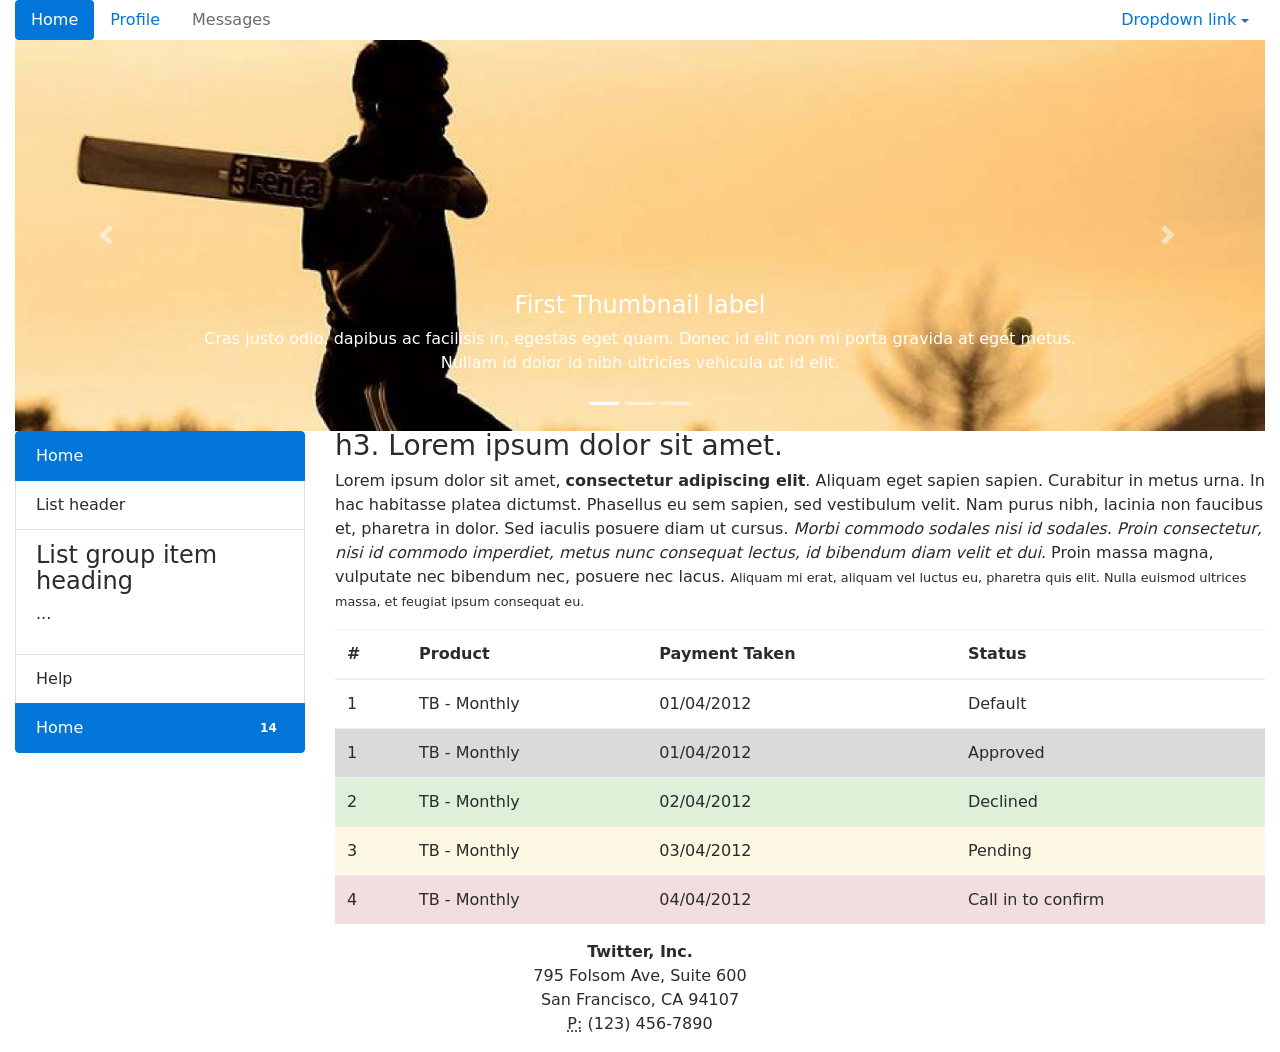
<file: Pertemuan 13/1734661949.layoutit/layoutit/src/index.html>
<!DOCTYPE html>
<html lang="en">
  <head>
    <meta charset="utf-8">
    <meta http-equiv="X-UA-Compatible" content="IE=edge">
    <meta name="viewport" content="width=device-width, initial-scale=1">

    <title>Bootstrap 4, from LayoutIt!</title>

    <meta name="description" content="Source code generated using layoutit.com">
    <meta name="author" content="LayoutIt!">

    <link href="css/bootstrap.min.css" rel="stylesheet">
    <link href="css/style.css" rel="stylesheet">

  </head>
  <body>
    <div class="container-fluid">
      <div class="row">
        <div class="col-md-12">
          <ul class="nav nav-pills">
            <li class="nav-item">
              <a class="nav-link active" href="#">Home</a>
            </li>
            <li class="nav-item">
              <a class="nav-link" href="#">Profile</a>
            </li>
            <li class="nav-item">
              <a class="nav-link disabled" href="#">Messages</a>
            </li>
            <li class="nav-item dropdown ml-md-auto">
              <a class="nav-link dropdown-toggle" href="http://example.com" id="navbarDropdownMenuLink" data-toggle="dropdown">Dropdown link</a>
              <div class="dropdown-menu dropdown-menu-right" aria-labelledby="navbarDropdownMenuLink">
                <a class="dropdown-item" href="#">Action</a> <a class="dropdown-item" href="#">Another action</a> <a class="dropdown-item" href="#">Something else here</a>
                <div class="dropdown-divider">
                </div> <a class="dropdown-item" href="#">Separated link</a>
              </div>
            </li>
          </ul>
        </div>
      </div>
      <div class="row">
        <div class="col-md-12">
          <div class="carousel slide" id="carousel-499405">
            <ol class="carousel-indicators">
              <li data-slide-to="0" data-target="#carousel-499405" class="active">
              </li>
              <li data-slide-to="1" data-target="#carousel-499405">
              </li>
              <li data-slide-to="2" data-target="#carousel-499405">
              </li>
            </ol>
            <div class="carousel-inner">
              <div class="carousel-item active">
                <img class="d-block w-100" alt="Carousel Bootstrap First" src="1.jpg" />
                <div class="carousel-caption">
                  <h4>
                    First Thumbnail label
                  </h4>
                  <p>
                    Cras justo odio, dapibus ac facilisis in, egestas eget quam. Donec id elit non mi porta gravida at eget metus. Nullam id dolor id nibh ultricies vehicula ut id elit.
                  </p>
                </div>
              </div>
              <div class="carousel-item">
                <img class="d-block w-100" alt="Carousel Bootstrap Second" src="2.jpg" />
                <div class="carousel-caption">
                  <h4>
                    Second Thumbnail label
                  </h4>
                  <p>
                    Cras justo odio, dapibus ac facilisis in, egestas eget quam. Donec id elit non mi porta gravida at eget metus. Nullam id dolor id nibh ultricies vehicula ut id elit.
                  </p>
                </div>
              </div>
              <div class="carousel-item">
                <img class="d-block w-100" alt="Carousel Bootstrap Third" src="3.jpg" />
                <div class="carousel-caption">
                  <h4>
                    Third Thumbnail label
                  </h4>
                  <p>
                    Cras justo odio, dapibus ac facilisis in, egestas eget quam. Donec id elit non mi porta gravida at eget metus. Nullam id dolor id nibh ultricies vehicula ut id elit.
                  </p>
                </div>
              </div>
            </div> <a class="carousel-control-prev" href="#carousel-499405" data-slide="prev"><span class="carousel-control-prev-icon"></span> <span class="sr-only">Previous</span></a> <a class="carousel-control-next" href="#carousel-499405" data-slide="next"><span class="carousel-control-next-icon"></span> <span class="sr-only">Next</span></a>
          </div>
        </div>
      </div>
      <div class="row">
        <div class="col-md-3">
          <div class="list-group">
            <a href="#" class="list-group-item list-group-item-action active">Home</a>
            <div class="list-group-item">
              List header
            </div>
            <div class="list-group-item">
              <h4 class="list-group-item-heading">
                List group item heading
              </h4>
              <p class="list-group-item-text">
                ...
              </p>
            </div>
            <div class="list-group-item justify-content-between">
              Help <span class="badge badge-secondary badge-pill">14</span>
            </div> <a href="#" class="list-group-item list-group-item-action active justify-content-between">Home <span class="badge badge-light badge-pill">14</span></a>
          </div>
        </div>
        <div class="col-md-9">
          <h3>
            h3. Lorem ipsum dolor sit amet.
          </h3>
          <p>
            Lorem ipsum dolor sit amet, <strong>consectetur adipiscing elit</strong>. Aliquam eget sapien sapien. Curabitur in metus urna. In hac habitasse platea dictumst. Phasellus eu sem sapien, sed vestibulum velit. Nam purus nibh, lacinia non faucibus et, pharetra in dolor. Sed iaculis posuere diam ut cursus. <em>Morbi commodo sodales nisi id sodales. Proin consectetur, nisi id commodo imperdiet, metus nunc consequat lectus, id bibendum diam velit et dui.</em> Proin massa magna, vulputate nec bibendum nec, posuere nec lacus. <small>Aliquam mi erat, aliquam vel luctus eu, pharetra quis elit. Nulla euismod ultrices massa, et feugiat ipsum consequat eu.</small>
          </p>
          <table class="table">
            <thead>
              <tr>
                <th>
                  #
                </th>
                <th>
                  Product
                </th>
                <th>
                  Payment Taken
                </th>
                <th>
                  Status
                </th>
              </tr>
            </thead>
            <tbody>
              <tr>
                <td>
                  1
                </td>
                <td>
                  TB - Monthly
                </td>
                <td>
                  01/04/2012
                </td>
                <td>
                  Default
                </td>
              </tr>
              <tr class="table-active">
                <td>
                  1
                </td>
                <td>
                  TB - Monthly
                </td>
                <td>
                  01/04/2012
                </td>
                <td>
                  Approved
                </td>
              </tr>
              <tr class="table-success">
                <td>
                  2
                </td>
                <td>
                  TB - Monthly
                </td>
                <td>
                  02/04/2012
                </td>
                <td>
                  Declined
                </td>
              </tr>
              <tr class="table-warning">
                <td>
                  3
                </td>
                <td>
                  TB - Monthly
                </td>
                <td>
                  03/04/2012
                </td>
                <td>
                  Pending
                </td>
              </tr>
              <tr class="table-danger">
                <td>
                  4
                </td>
                <td>
                  TB - Monthly
                </td>
                <td>
                  04/04/2012
                </td>
                <td>
                  Call in to confirm
                </td>
              </tr>
            </tbody>
          </table>
        </div>
      </div>
      <div class="row">
        <div class="col-md-12">
          
          <address class="add">
            <strong>Twitter, Inc.</strong><br /> 795 Folsom Ave, Suite 600<br /> San Francisco, CA 94107<br /> <abbr title="Phone">P:</abbr> (123) 456-7890
          </address>
        </div>
      </div>
    </div>
    

    <script src="js/jquery.min.js"></script>
    <script src="js/bootstrap.min.js"></script>
    <script src="js/scripts.js"></script>
  </body>
</html>
</file>
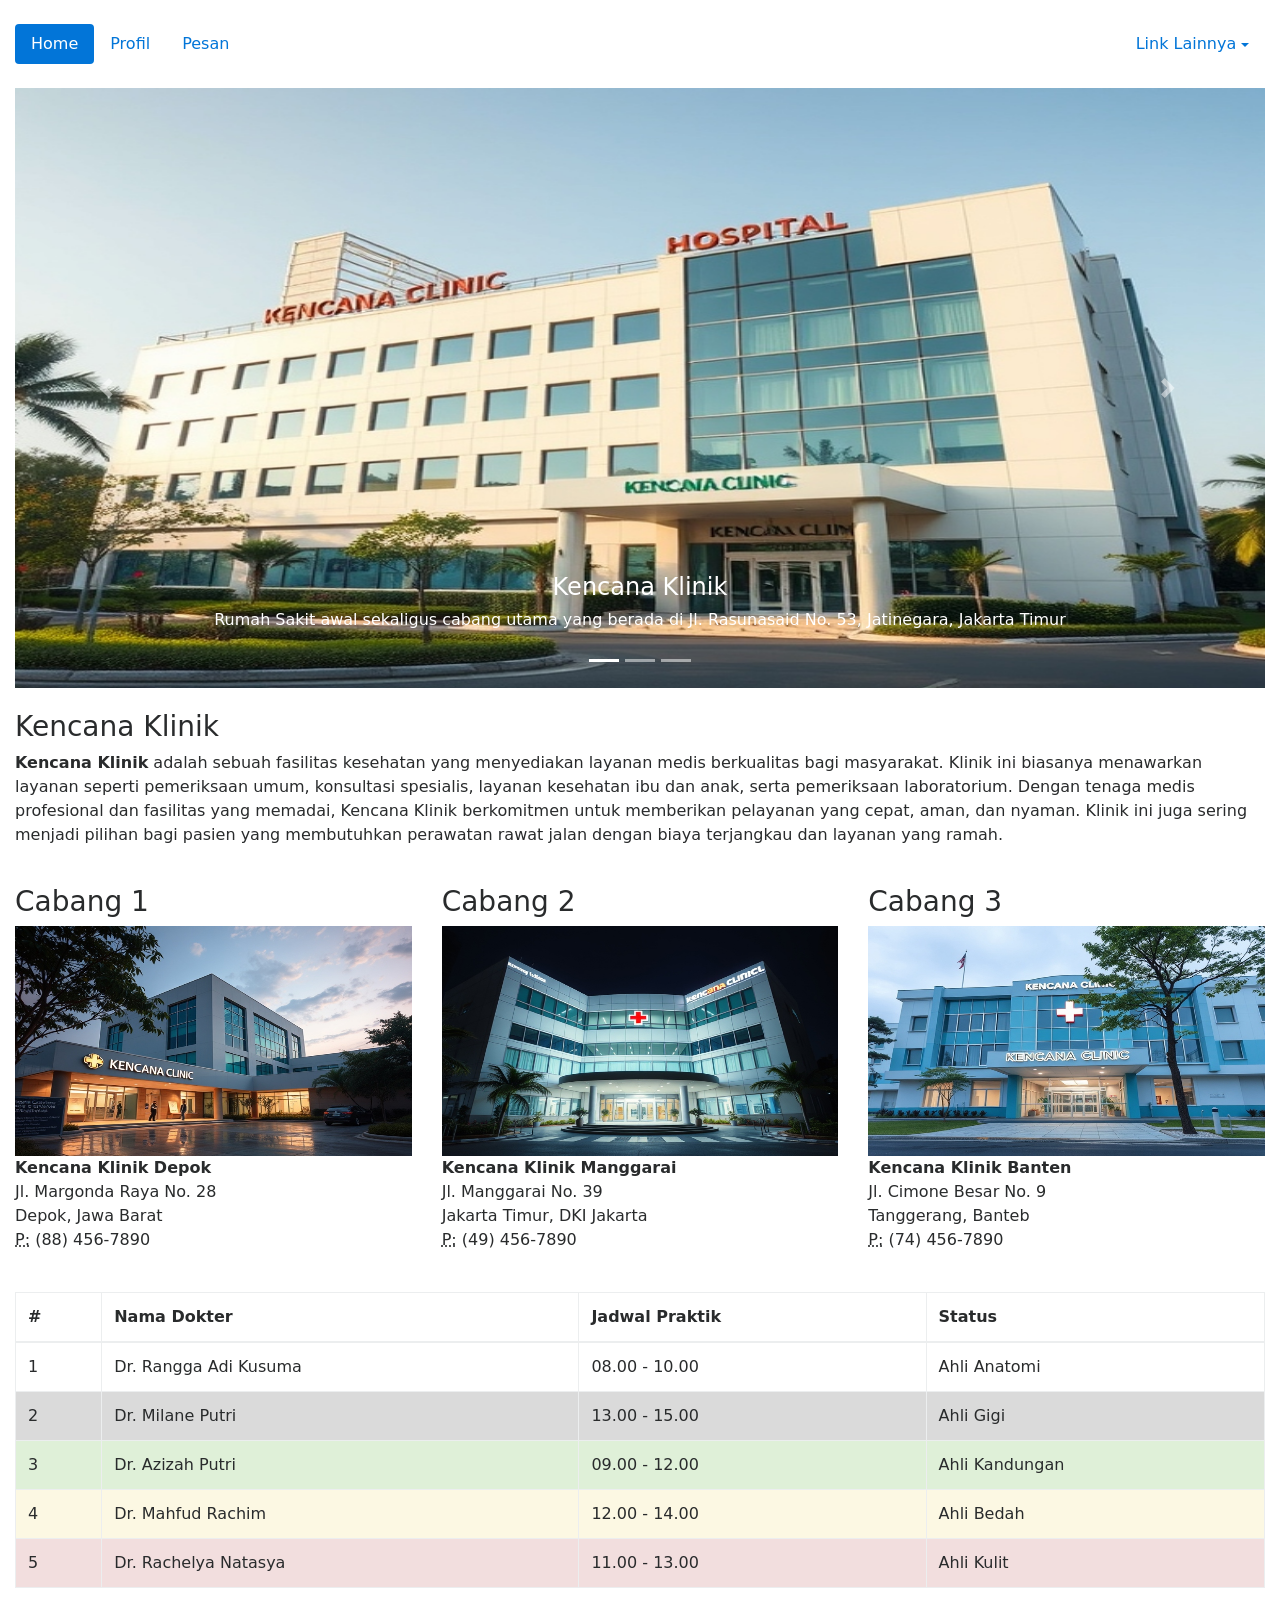
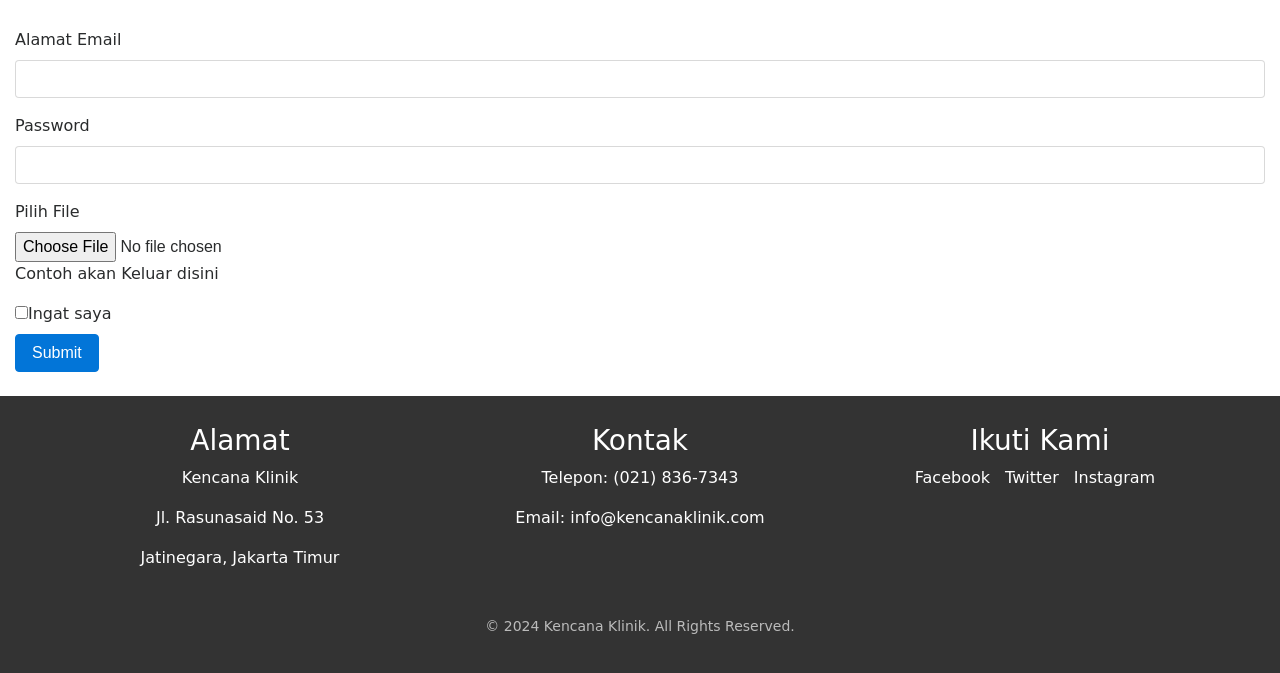
<file: Tugas Pertemuan 12/landing page/1/layoutit/src/index.html>
<!DOCTYPE html>
<html lang="en">
  <head>
    <meta charset="utf-8">
    <meta http-equiv="X-UA-Compatible" content="IE=edge">
    <meta name="viewport" content="width=device-width, initial-scale=1">

    <title>Kencana Klinik</title>

    <meta name="description" content="Source code generated using layoutit.com">
    <meta name="author" content="LayoutIt!">

    <link href="css/bootstrap.min.css" rel="stylesheet">
    <link href="css/style.css" rel="stylesheet">

  </head>
  <body>
    <br>
    <div class="container-fluid">
      <div class="row">
        <div class="col-md-12">
          <ul class="nav nav-pills">
            <li class="nav-item">
              <a class="nav-link active" href="#">Home</a>
            </li>
            <li class="nav-item">
              <a class="nav-link" href="#">Profil</a>
            </li>
            <li class="nav-item">
              <a class="nav-link" href="#">Pesan</a>
            </li>
            <li class="nav-item dropdown ml-md-auto">
              <a class="nav-link dropdown-toggle" href="http://example.com" id="navbarDropdownMenuLink" data-toggle="dropdown">Link Lainnya</a>
              <div class="dropdown-menu dropdown-menu-right" aria-labelledby="navbarDropdownMenuLink">
                <a class="dropdown-item" href="#">Action</a> <a class="dropdown-item" href="#">Another action</a> <a class="dropdown-item" href="#">Something else here</a>
                <div class="dropdown-divider">
                </div> <a class="dropdown-item" href="#">Separated link</a>
              </div>
            </li>
          </ul>
        </div>
      </div>
      <br>
      <div class="row">
        <div class="col-md-12">
          <div class="carousel slide" id="carousel-757498">
            <ol class="carousel-indicators">
              <li data-slide-to="0" data-target="#carousel-757498" class="active">
              </li>
              <li data-slide-to="1" data-target="#carousel-757498">
              </li>
              <li data-slide-to="2" data-target="#carousel-757498">
              </li>
            </ol>
            <div class="carousel-inner">
              <div class="carousel-item active">
                <img class="d-block w-100" alt="Carousel Bootstrap First" src="./img/1.jpeg" />
                <div class="carousel-caption">
                  <h4>
                    Kencana Klinik
                  </h4>
                  <p>
                    Rumah Sakit awal sekaligus cabang utama yang berada di Jl. Rasunasaid No. 53, Jatinegara, Jakarta Timur 
                  </p>
                </div>
              </div>
              <div class="carousel-item">
                <img class="d-block w-100" alt="Carousel Bootstrap Second" src="./img/1,1.jpeg" />
                <div class="carousel-caption">
                  <h4>
                    Ruang Operasi
                  </h4>
                  <p>
                    
                  </p>
                </div>
              </div>
              <div class="carousel-item">
                <img class="d-block w-100" alt="Carousel Bootstrap Third" src="./img/1,3.jpeg" />
                <div class="carousel-caption">
                  <h4>
                    Ruang Operasi Khusus IGD
                  </h4>
                  <p>
                    
                  </p>
                </div>
              </div>
            </div> <a class="carousel-control-prev" href="#carousel-757498" data-slide="prev"><span class="carousel-control-prev-icon"></span> <span class="sr-only">Previous</span></a> <a class="carousel-control-next" href="#carousel-757498" data-slide="next"><span class="carousel-control-next-icon"></span> <span class="sr-only">Next</span></a>
          </div>
        </div>
      </div>
      <br>
      <div class="row">
        <div class="col-md-12">
          <h3>
            Kencana Klinik
          </h3>
          <p>
            <strong>Kencana Klinik</strong> adalah sebuah fasilitas kesehatan yang menyediakan layanan medis berkualitas bagi masyarakat. Klinik ini biasanya menawarkan layanan seperti pemeriksaan umum, konsultasi spesialis, layanan kesehatan ibu dan anak, serta pemeriksaan laboratorium. Dengan tenaga medis profesional dan fasilitas yang memadai, Kencana Klinik berkomitmen untuk memberikan pelayanan yang cepat, aman, dan nyaman. Klinik ini juga sering menjadi pilihan bagi pasien yang membutuhkan perawatan rawat jalan dengan biaya terjangkau dan layanan yang ramah.
          </p>
          <br>
          <div class="row">
            <div class="col-md-4">
              <h3>
                Cabang 1
              </h3><img class="v2" alt="Bootstrap Image Preview" src="./img/2.jpeg" /> 
              <address>
                <strong>Kencana Klinik Depok</strong><br />Jl. Margonda Raya No. 28<br /> Depok, Jawa Barat<br /> <abbr title="Phone">P:</abbr> (88) 456-7890
              </address>
            </div>
            <div class="col-md-4">
              <h3>
                Cabang 2
              </h3><img class="v2" alt="Bootstrap Image Preview" src="./img/3.jpeg" /> 
              <address>
                <strong>Kencana Klinik Manggarai</strong><br />Jl. Manggarai No. 39<br /> Jakarta Timur, DKI Jakarta<br /> <abbr title="Phone">P:</abbr> (49) 456-7890
              </address>
            </div>
            <div class="col-md-4">
              <h3>
                Cabang 3
              </h3><img class="v2" alt="Bootstrap Image Preview" src="./img/4.jpeg" /> 
              <address>
                <strong>Kencana Klinik Banten</strong><br />Jl. Cimone Besar No. 9<br /> Tanggerang, Banteb<br /> <abbr title="Phone">P:</abbr> (74) 456-7890
              </address>
            </div>
          </div>
        </div>
      </div>
      <br>
      <div class="row">
        <div class="col-md-12">
          <table class="table table-bordered">
            <thead>
              <tr>
                <th>
                  #
                </th>
                <th>
                  Nama Dokter
                </th>
                <th>
                  Jadwal Praktik
                </th>
                <th>
                  Status
                </th>
              </tr>
            </thead>
            <tbody>
              <tr>
                <td>
                  1
                </td>
                <td>
                  Dr. Rangga Adi Kusuma
                </td>
                <td>
                  08.00 - 10.00
                </td>
                <td>
                  Ahli Anatomi
                </td>
              </tr>
              <tr class="table-active">
                <td>
                  2
                </td>
                <td>
                  Dr. Milane Putri
                </td>
                <td>
                  13.00 - 15.00
                </td>
                <td>
                  Ahli Gigi
                </td>
              </tr>
              <tr class="table-success">
                <td>
                  3
                </td>
                <td>
                  Dr. Azizah Putri 
                </td>
                <td>
                  09.00 - 12.00
                </td>
                <td>
                  Ahli Kandungan
                </td>
              </tr>
              <tr class="table-warning">
                <td>
                  4
                </td>
                <td>
                  Dr. Mahfud Rachim
                </td>
                <td>
                  12.00 - 14.00
                </td>
                <td>
                  Ahli Bedah
                </td>
              </tr>
              <tr class="table-danger">
                <td>
                  5
                </td>
                <td>
                  Dr. Rachelya Natasya
                </td>
                <td>
                  11.00 - 13.00
                </td>
                <td>
                  Ahli Kulit
                </td>
              </tr>
            </tbody>
          </table>
        </div>
      </div>
      <br>
      <div class="row">
        <div class="col-md-12">
          <form role="form">
            <div class="form-group">
              
              <label for="exampleInputEmail1">
                Alamat Email
              </label>
              <input type="email" class="form-control" id="exampleInputEmail1" />
            </div>
            <div class="form-group">
              
              <label for="exampleInputPassword1">
                Password
              </label>
              <input type="password" class="form-control" id="exampleInputPassword1" />
            </div>
            <div class="form-group">
              
              <label for="exampleInputFile">
                Pilih File
              </label>
              <input type="file" class="form-control-file" id="exampleInputFile" />
              <p class="help-block">
                Contoh akan Keluar disini 
              </p>
            </div>
            <div class="checkbox">
              
              <label>
                <input type="checkbox" />Ingat saya
              </label>
            </div> 
            <button type="submit" class="btn btn-primary">
              Submit
            </button>
          </form>
        </div>
      </div>
    </div>
    <br>
    <!--Footer-->
    <footer class="footer">
      <div class="footer-container">
          <!-- Alamat -->
          <div class="footer-section">
              <h3>Alamat</h3>
              <p>Kencana Klinik</p>
              <p>Jl. Rasunasaid No. 53</p>
              <p>Jatinegara, Jakarta Timur</p>
          </div>
          
          <!-- Kontak -->
          <div class="footer-section">
              <h3>Kontak</h3>
              <p>Telepon: (021) 836-7343</p>
              <p>Email: info@kencanaklinik.com</p>
          </div>
          
          <!-- Media Sosial -->
          <div class="footer-section">
              <h3>Ikuti Kami</h3>
              <a href="#" class="footer-link">Facebook</a>
              <a href="#" class="footer-link">Twitter</a>
              <a href="#" class="footer-link">Instagram</a>
          </div>
      </div>
      <p class="footer-copy">&copy; 2024 Kencana Klinik. All Rights Reserved.</p>
  </footer>

    <script src="js/jquery.min.js"></script>
    <script src="js/bootstrap.min.js"></script>
    <script src="js/scripts.js"></script>
  </body>
</html>
</file>
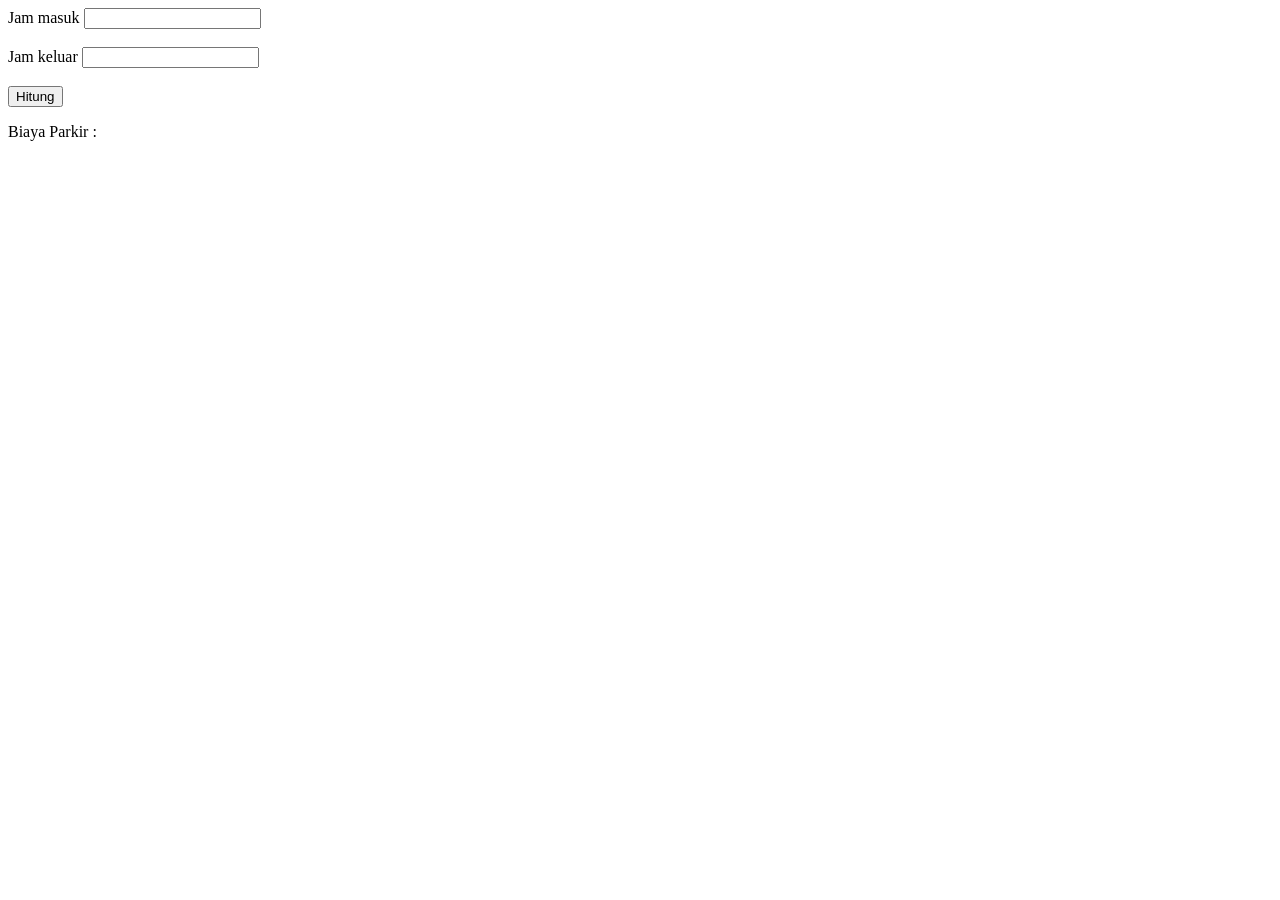
<file: Pertemuan 10/soal3.html>
<!DOCTYPE html>
<html lang="en">
    <head>
        <meta charset="UTF-8">
        <meta name="viewport" content="width=device-width, initial-scale=1.0">
        <title>Parkir</title>
    </head>
    <body>
        <!-- Jam masuk-->
        <label for="jam_masuk">Jam masuk</label>
        <input type="number" name="jam_masuk" id="jam_masuk">
        <br /><br />

        <!-- Jam keluar-->
        <label for="jam_keluar">Jam keluar</label>
        <input type="number" name="jam_keluar" id="jam_keluar">
        <br /><br />
        
        <!-- Button -->
        <button onclick="hitungBiayaParkir()">Hitung</button>

        <!-- Hasil -->
        <p>Biaya Parkir : <span id="biaya_parkir"></span></p>

        <script src="./parkir.js"></script>
    </body>
</html>
</file>
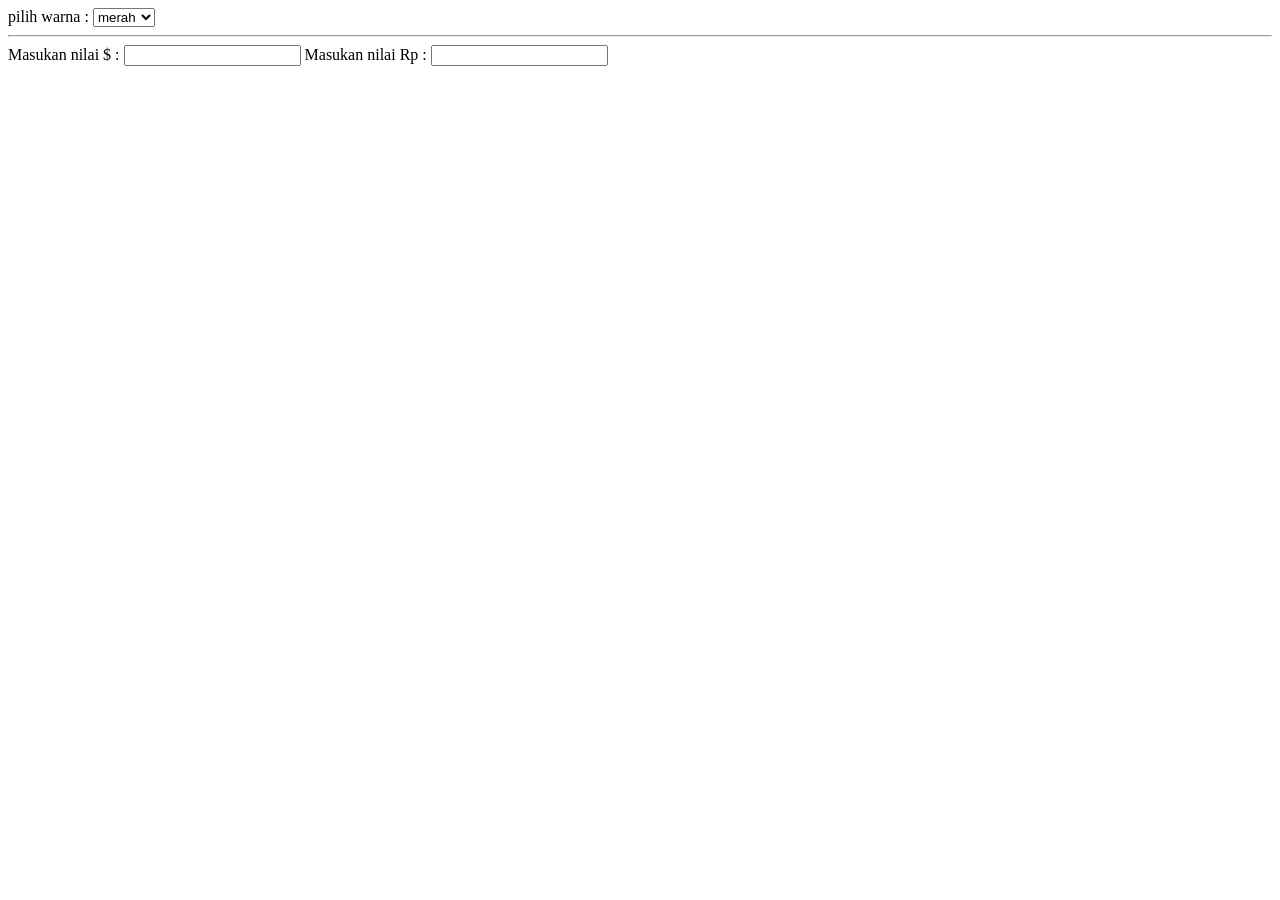
<file: Pertemuan 10/webjs01.html>
<!DOCTYPE html>
<html lang="id">
    <head>
        <meta charset="UTF-8">
        <meta name="viewport" content="width=device-width, initial-scale=1.0">
        <title>Document</title>
        <script>
            function fungsiku(){
                let warna = document.getElementById("nf1").value; console.log("anda pilih warna : ")
                
            }
        </script>
    </head>
    <body>
        <form>
            pilih warna :
            <select name="warna" onchange="fungsiku()" id="nf1">
                <option value="red">merah</option>
                <option value="blue">biru</option>
                <option value="green">hijau</option>
                <option value="yellow">kuning</option>
            </select>
            <hr>
            Masukan nilai $ :
                <input type="text" id="dollar" onekeyup="kursrupiah()">
            Masukan nilai Rp :
                <input type="text">
        </form>
    </body>
</html>
</file>
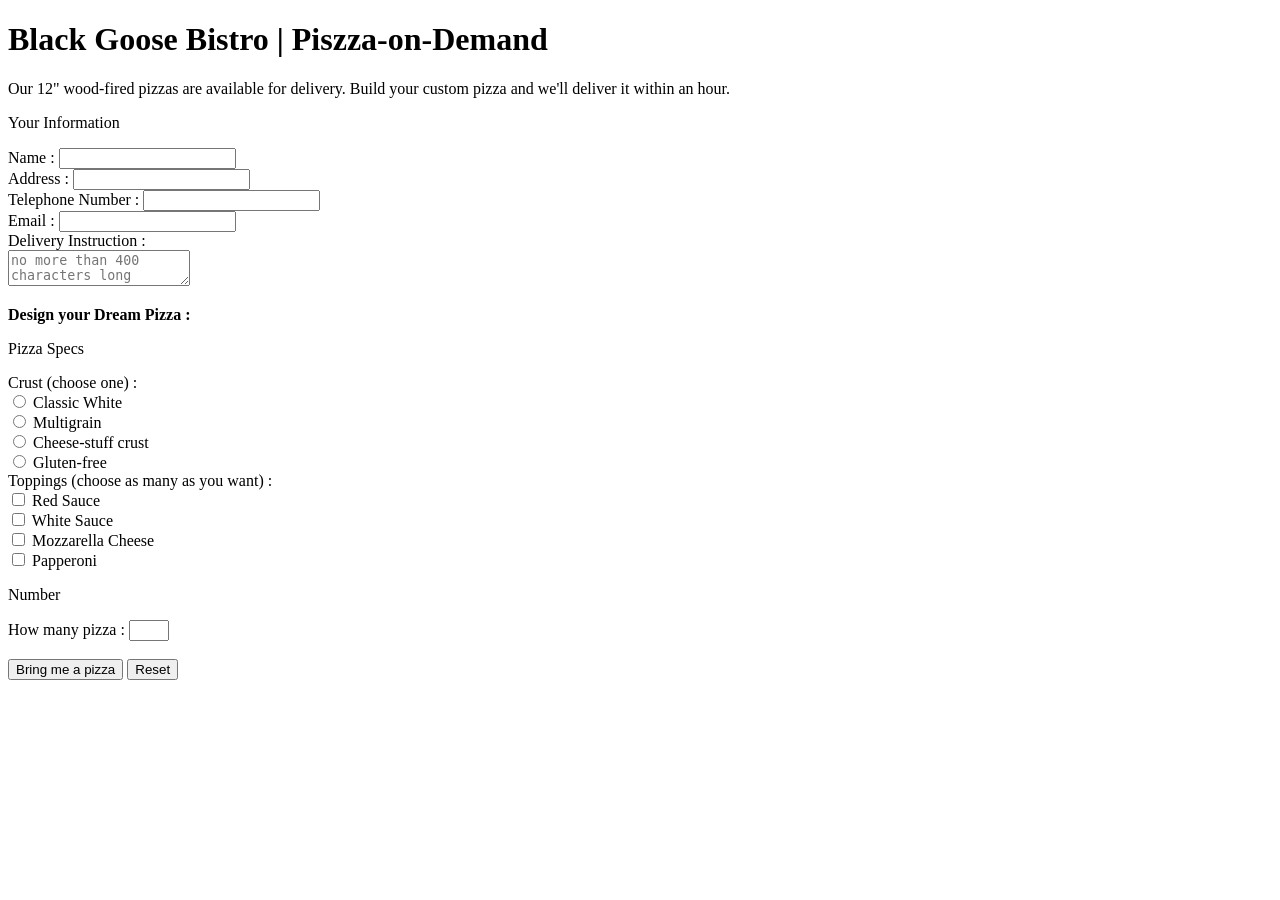
<file: Pertemuan 3/latihan1.html>
<!DOCTYPE html>
<html lang="en">
  <head>
      <meta charset="UTF-8" />
      <meta name="viewport" content="width=device-width,initial-scale=1.0" />
      <title>Latihan 1</title>
  </head>
  <body>
    <h1>Black Goose Bistro | Piszza-on-Demand</h1>
    <p>
      Our 12" wood-fired pizzas are available for delivery.
      Build your custom pizza and we'll deliver it within an hour.
    </p>
    <form action="http://blackgoosebistro.com/pizza.php" method="get">
    <p>Your Information</p>
    <label for="name">Name :</label>
    <input type="text" name="name" id="nama" />
    <br>
    <label for="alamat">Address :</label>
    <input type="text" addres="alamat" id="alamat" />
    <br>
    <label for="phone">Telephone Number :</label>
    <input type="text" name="phone" id="phone" minlength="11" maxlength="15" />
    <br>
    <label for="email">Email :</label>
    <input type="text" name="email" id="email" />
    <br>
    <label for="dins">Delivery Instruction :</label>
    <br>
    <textarea nama="dins" id="dins" maxlength="400" placeholder="no more than 400 characters long"></textarea>
    <p><strong>Design your Dream Pizza :</strong></p>
    <p>Pizza Specs</p>
    <label for="">Crust (choose one) :</label>
    <br>
    <input type="radio" name="crust" id="crust1"/>
    <label for="crust1">Classic White</label>
    <br>
    <input type="radio" name="crust" id="crust2"/>
    <label for="crust2">Multigrain</label>
    <br>
    <input type="radio" name="crust" id="crust3"/>
    <label for="crust3">Cheese-stuff crust</label>
    <br>
    <input type="radio" name="crust" id="crust4"/>
    <label for="crust4">Gluten-free</label>
    <br>
    <label for="">Toppings (choose as many as you want) :</label>
    <br>
    <input type="checkbox" name="toppings" id="toppings1"/>
    <label for="toppings1">Red Sauce</label>
    <br>
    <input type="checkbox" name="toppings" id="toppings2"/>
    <label for="toppings2">White Sauce</label>
    <br>
    <input type="checkbox" name="toppings" id="toppings3"/>
    <label for="toppings3">Mozzarella Cheese</label>
    <br>
    <input type="checkbox" name="toppings" id="toppings4"/>
    <label for="toppings4">Papperoni</label>
    <br>
    
    <p>Number</p>
    <label for="count">How many pizza :</label>
    <input type="number" name="count" id="count" min="1" max="5" />
    
    <br/><br/>
    <input type="submit" name="submit-button" id="submit-button" value="Bring me a pizza" />
    <input type="reset" name="reset" id="reset"/>
    </form>
  </body>
</html>
</file>
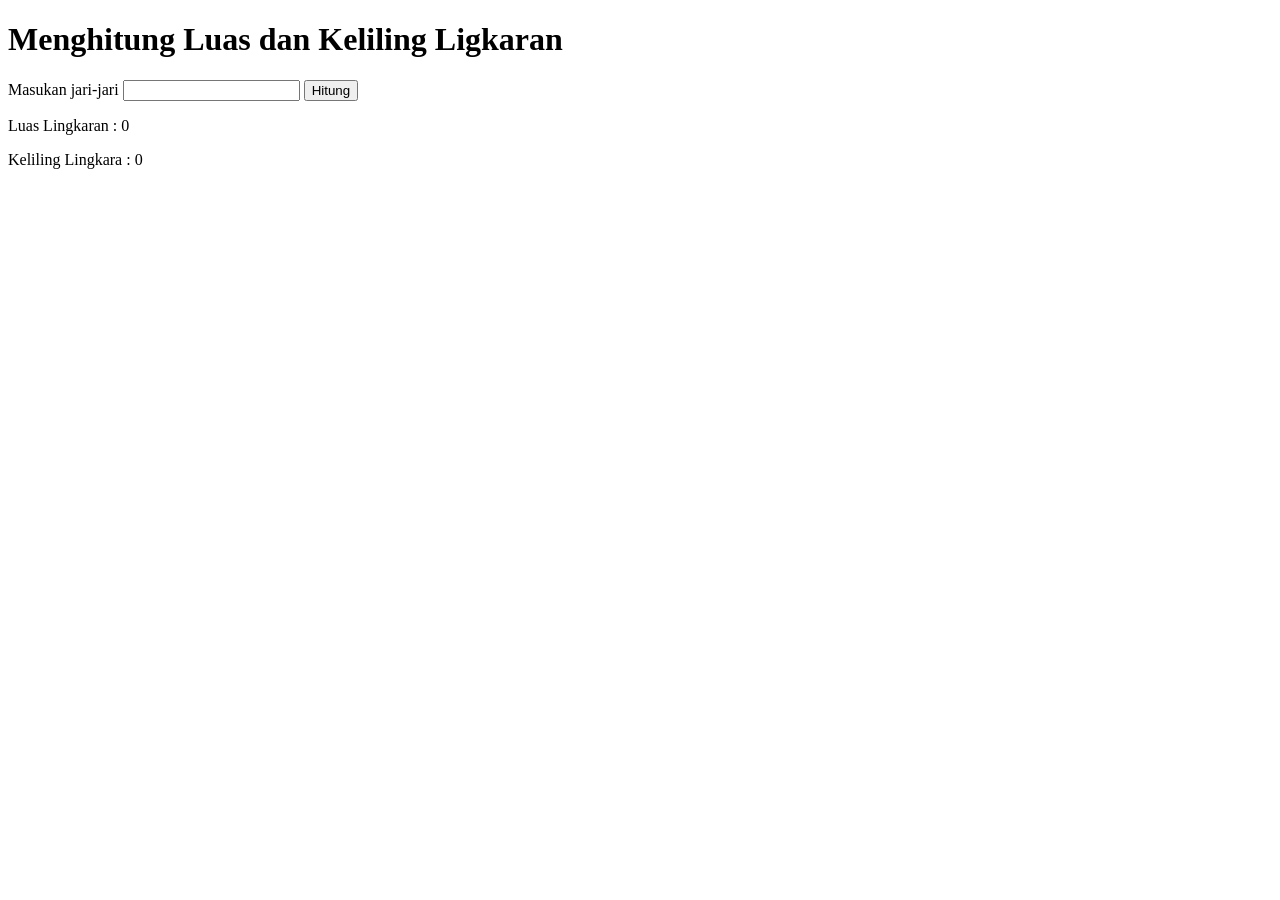
<file: Pertemuan 9/soal1.html>
<!DOCTYPE html>
<html lang="id">
<head>
    <meta charset="UTF-8">
    <meta name="viewport" content="width=device-width, initial-scale=1.0">
    <title>Menghitung Luas dan Keliling Lingkaran</title>
</head>
<body>
    <h1>Menghitung Luas dan Keliling Ligkaran</h1>
    
    <label for="jari">Masukan jari-jari</label>
    <input type="number" id="jari">
    <button onclick="hitungLingkaran()">Hitung</button>

    <!-- Hasil Perhitungan Luas -->
    <p>Luas Lingkaran : <span id="luas">0</span></p>

    <!-- Hasil Perhitungan Keliling -->
    <p>Keliling Lingkara : <span id="keliling">0</span></p>

    <!-- JavaScript-->
    <script>
            function hitungLingkaran(){
                let jari = document.getElementById('jari').value

                const phi = 3.14 //konstanta : Tidak bisa diubah

                //menghitung luas
                let luas = phi * (jari**2)

                //menghitung keliling
                let keliling = 2 * phi * jari

                document.getElementById('luas').innerHTML = luas;
                document.getElementById('keliling').innerHTML = keliling;
            }
    </script>
</body>
</html>
</file>
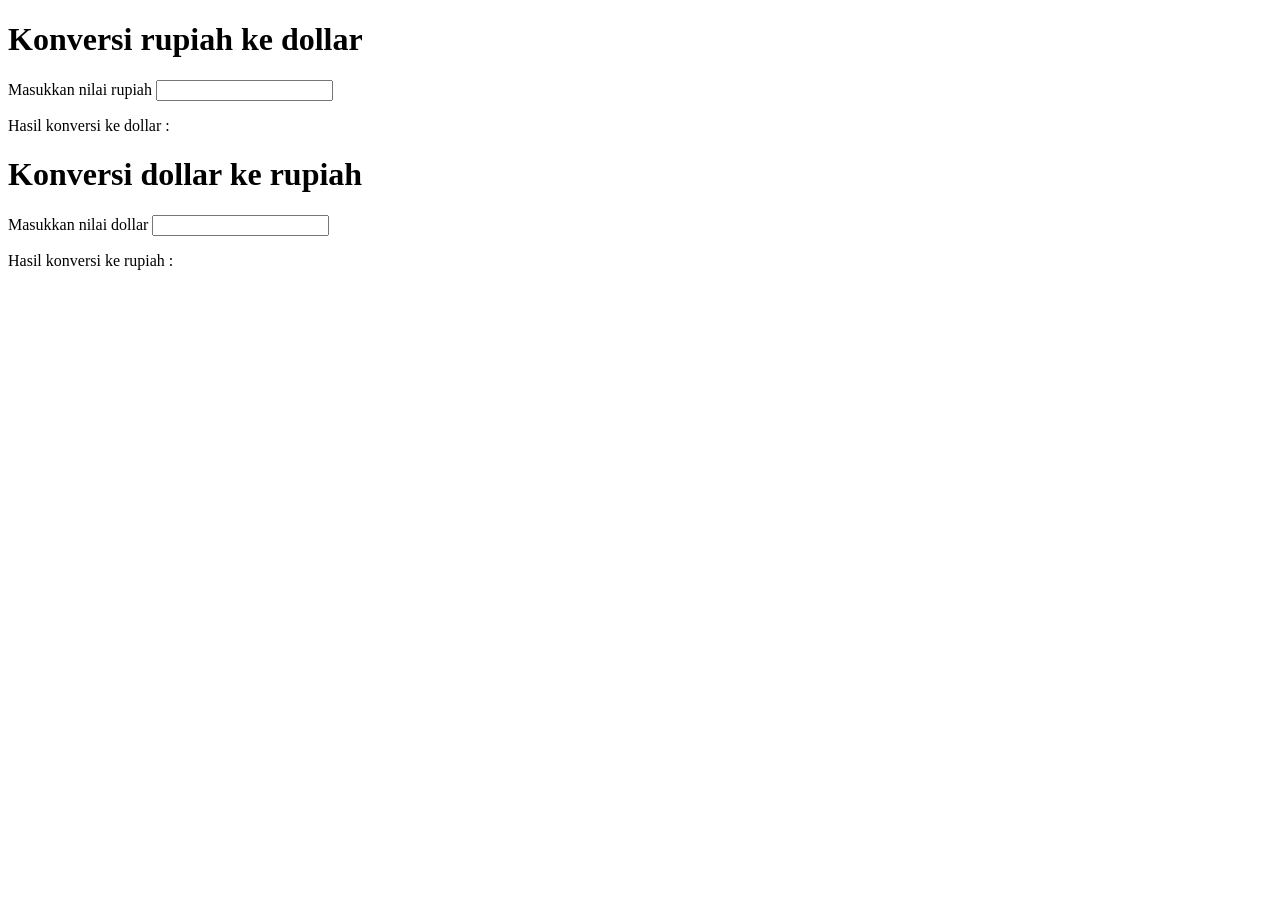
<file: Pertemuan 9/soal2.html>
<!DOCTYPE html>
<html lang="id">
<head>
    <meta charset="UTF-8">
    <meta name="viewport" content="width=device-width, initial-scale=1.0">
    <title>Konversi Mata Uang</title>
</head>
<body>
    <!--
    Prosedur :
    1. Membuat input untuk rupiah/dollar
    2. tag P untuk menampung hasil 
    3. Deklarasi variable dollar/rupiah untuk menampung nilai input dollar/rupiah
    4. Hitung pembagian atau perkalian dari dollar ke rupiah atau sebaliknya     
    -->

    <h1>Konversi rupiah ke dollar</h1>

    <label for="rupiah">Masukkan nilai rupiah</label>
    <input type="number" id="rupiah" onkeyup="rupiahkedollar()">

    <p>Hasil konversi ke dollar : <span id="hasildollar"></span></p>

    <h1>Konversi dollar ke rupiah</h1>

    <label for="dollar">Masukkan nilai dollar</label>
    <input type="number" id="dollar" onkeyup="dollarkerupiah()">

    <p>Hasil konversi ke rupiah : <span id="hasilrupiah"></span></p>

    <!-- JavaSciprt -->
    <script>
        function rupiahkedollar(){
            let rupiah = document.getElementById('rupiah').value
            let hasildollar = rupiah / 14650
            document.getElementById('hasildollar').innerHTML = hasildollar.toFixed(2)
        }

        function dollarkerupiah(){
            let dollar = document.getElementById('dollar').value
            let hasilrupiah = dollar * 14650
            document.getElementById('hasilrupiah').innerHTML = hasilrupiah
        }
    </script>
</body>
</html>
</file>
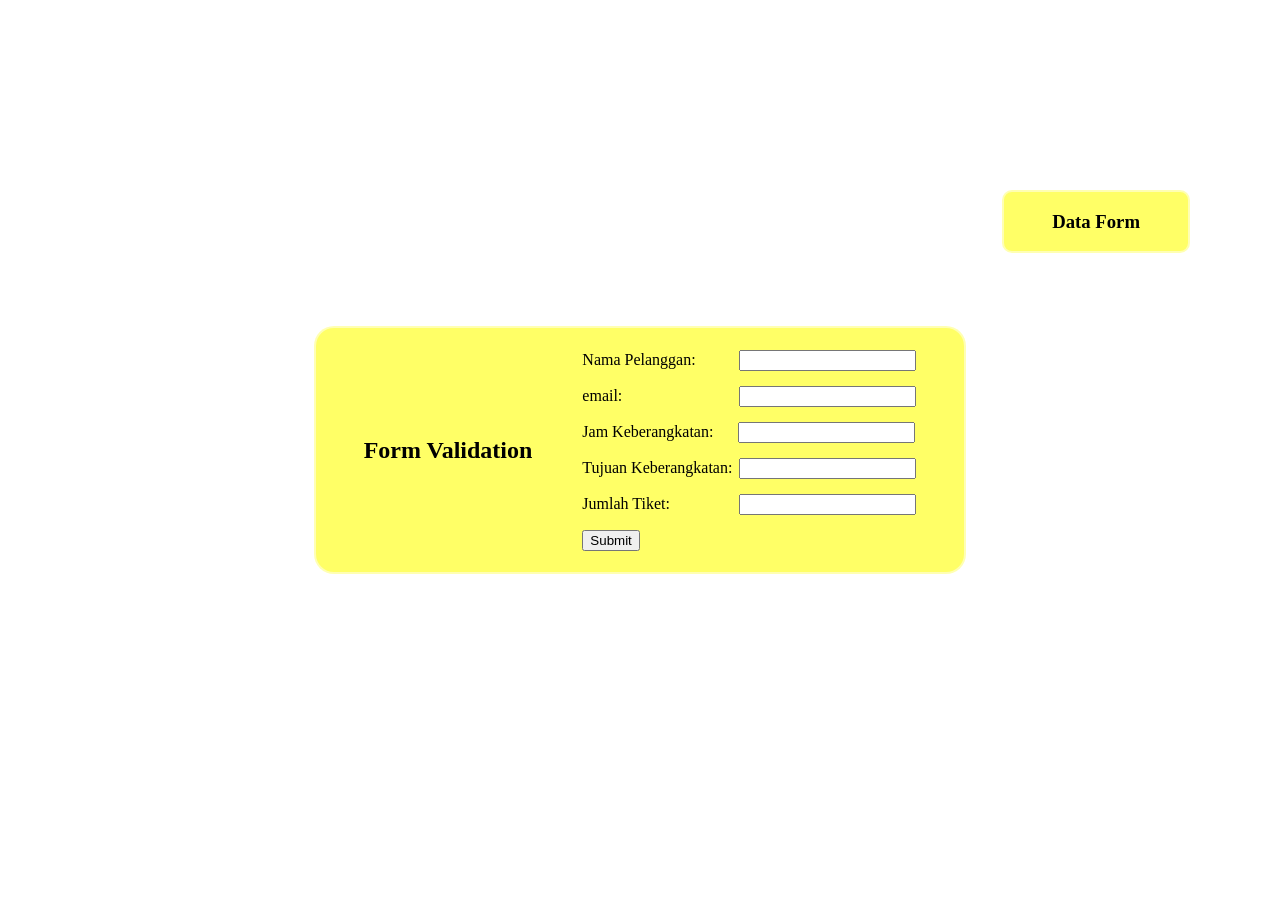
<file: Tugas pertemuan 11/formValidation.html>
<!DOCTYPE html>
<html lang="id">
<head>
    <meta charset="UTF-8">
    <meta name="viewport" content="width=device-width, initial-scale=1.0">
    <title>Form Validation</title>
    <style>
        .error {
            color: red;
            font-size: 0.9em;
            margin-top: 5px;
        }
        .invalid {
            border-color: red;
        }
        .form-group {
            margin-bottom: 15px;
        }
        .output {
            position: absolute;
            top: 190px;
            right: 90px;
            background-color: #ff09;
            border: 2px  solid rgba(255, 255, 255, 0.5);
            border-radius: 10px;
        }
        .email {
            margin-left: 113px;
        }
        .napel {
            margin-left: 39px;
        }
        .jam {
            margin-left: 21px;
        }
        .tujuan {
            margin-left: 3px;
        }
        .jumlah {
            margin-left: 65px;
        }
        section {
            position: relative;
            max-height: 180px;
            background-color: #ff09;
            border: 2px  solid rgba(255, 255, 255, 0.5);
            border-radius: 20px;
            backdrop-filter: blur(55px);
            display: flex;
            justify-content: center;
            align-items: center;
            padding: 2rem 3rem;
        }
        body {
            margin: 0;
            padding: 0;
            height: 100%;
            display: flex;
            align-items: center;
            justify-content: center;
            min-height: 100vh;
        }
        h2 {
            margin-right: 50px;
        }
        h3 {
            margin-left: 3rem;
            margin-right: 3rem;
        }
    </style>
</head>
<body>
    <section>
        <h2>Form Validation</h2>
            <form id="form">
                <div class="form-group">
                    <label for="name">Nama Pelanggan:</label>
                    <input class="napel" type="text" id="name" name="name">
                    <div class="error" id="nameError"></div>
                </div>
                <div class="form-group">
                    <label for="email">email:</label>
                    <input class="email" type="text" id="email" name="email">
                    <div class="error" id="emailError"></div>
                </div>
                <div class="form-group">
                    <label for="time">Jam Keberangkatan:</label>
                    <input class="jam" type="text" id="time" name="time">
                    <div class="error" id="timeError"></div>
                </div>
                <div class="form-group">
                    <label for="destination">Tujuan Keberangkatan:</label>
                    <input class="tujuan" type="text" id="destination" name="destination">
                    <div class="error" id="destinationError"></div>
                </div>
                <div class="form-group">
                    <label for="tickets">Jumlah Tiket:</label>
                    <input class="jumlah" type="number" id="tickets" name="tickets">
                    <div class="error" id="ticketsError"></div>
                </div>
                <button type="submit">Submit</button>
            </form>
    </section>
    <div class="output">
        <h3>Data Form</h3>
            <div id="output"></div>
    </div>
        <script>
            document.getElementById('form').addEventListener('submit', function (event) {
                event.preventDefault();
            
                const name = document.getElementById('name').value.trim();
                const email = document.getElementById('email').value.trim();
                const time = document.getElementById('time').value.trim();
                const destination = document.getElementById('destination').value.trim();
                const tickets = document.getElementById('tickets').value.trim();

                document.querySelectorAll('.error').forEach(e => e.textContent = '');
                document.querySelectorAll('input').forEach(e => e.classList.remove('invalid'));

                let isValid = true;

                if (name === '' || name.length > 30) {
                    isValid = false;
                    document.getElementById('nameError').textContent = 'Nama harus diisi     (maksimal 30 karakter).';
                    documeny.getElementById('name').classList.add('invalid');
                }

                const emailRegex = /^[^\s@]+@[^\s@]+\.[^\s@]+$/;
                if (email === "" || !emailRegex.test(email)) {
                    isValid = false;
                    document.getElementById("emailError").textContent = "Email tidak valid.";
                    document.getElementById("email").classList.add("invalid");
                }

                const timeRegex = /^([01]\d|2[0-3])\.[0-5]\d$/;
                if (time === "" || !timeRegex.test(time)) {
                    isValid = false;
                    document.getElementById("timeError").textContent = "Jam harus dalam format HH.MM (00.00 - 23.59).";
                    document.getElementById("time").classList.add("invalid");
                }

                if (destination === "") {
                    isValid = false;
                    document.getElementById("destinationError").textContent = "Tujuan keberangkatan wajib diisi.";
                    document.getElementById("destination").classList.add("invalid");
                }

                const ticketNumber = parseInt(tickets, 10);
                if (tickets === "" || isNaN(ticketNumber) || ticketNumber < 1 || ticketNumber > 10) {
                    isValid = false;
                    document.getElementById("ticketsError").textContent = "Jumlah tiket harus bilangan antara 1 - 10.";
                    document.getElementById("tickets").classList.add("invalid");
                }

                if (isValid) {
                    const output = `
                        <p>Nama Pelanggan: ${name}</p>
                        <p>Email: ${email}</p>
                        <p>Jam Keberangkatan: ${time}</p>
                        <p>Tujuan Keberangkatan: ${destination}</p>
                        <p>Jumlah Tiket: ${tickets}</p>
                    `;
                    document.getElementById("output").innerHTML = output;
                }
            });
        </script>
</body>
</html>
</file>
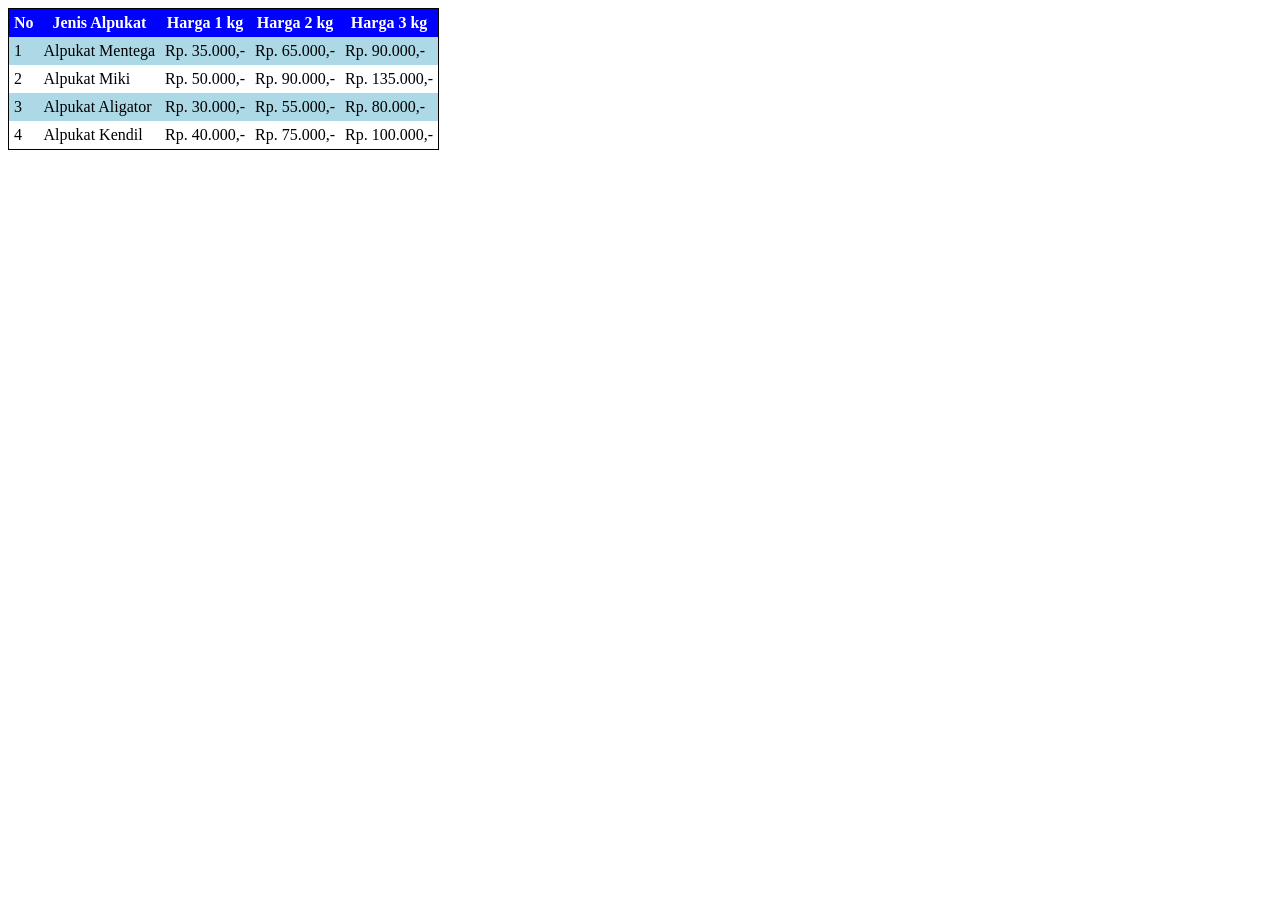
<file: Tugas pertemuan 5/table.html>
<!DOCTYPE html>
<html lang="en">

<head>
    <meta charset="UTF-8">
    <meta http-equiv="X-UA-Compatible" content="IE=edge">
    <meta name="viewport" content="width=device-width, initial-scale=1.0">
    <title>Table</title>
</head>
<style>
    table {
        border-collapse: collapse;
        border: 1px solid black;
    }

    tr th {
        background-color: blue;
        color: white;
    }
    tr:nth-child(odd) {
        background-color: lightblue;
    }
</style>

<body>
    <table cellpadding="5">
        <thead>
            <tr>
                <th>No</th>
                <th>Jenis Alpukat</th>
                <th>Harga 1 kg</th>
                <th>Harga 2 kg</th>
                <th>Harga 3 kg</td>
            </tr>
        </thead>
        <tbody>
            <tr>
                <td>1</td>
                <td>Alpukat Mentega</td>
                <td>Rp. 35.000,-</td>
                <td>Rp. 65.000,-</td>
                <td>Rp. 90.000,-</td>
            </tr>
            <tr>
                <td>2</td>
                <td>Alpukat Miki</td>
                <td>Rp. 50.000,-</td>
                <td>Rp. 90.000,-</td>
                <td>Rp. 135.000,-</td>
            </tr>
            <tr>
                <td>3</td>
                <td>Alpukat Aligator</td>
                <td>Rp. 30.000,-</td>
                <td>Rp. 55.000,-</td>
                <td>Rp. 80.000,-</td>
            </tr>
            <tr>
                <td>4</td>
                <td>Alpukat Kendil</td>
                <td>Rp. 40.000,-</td>
                <td>Rp. 75.000,-</td>
                <td>Rp. 100.000,-</td>
            </tr>
        </tbody>
    </table>
</body>

</html>
</file>
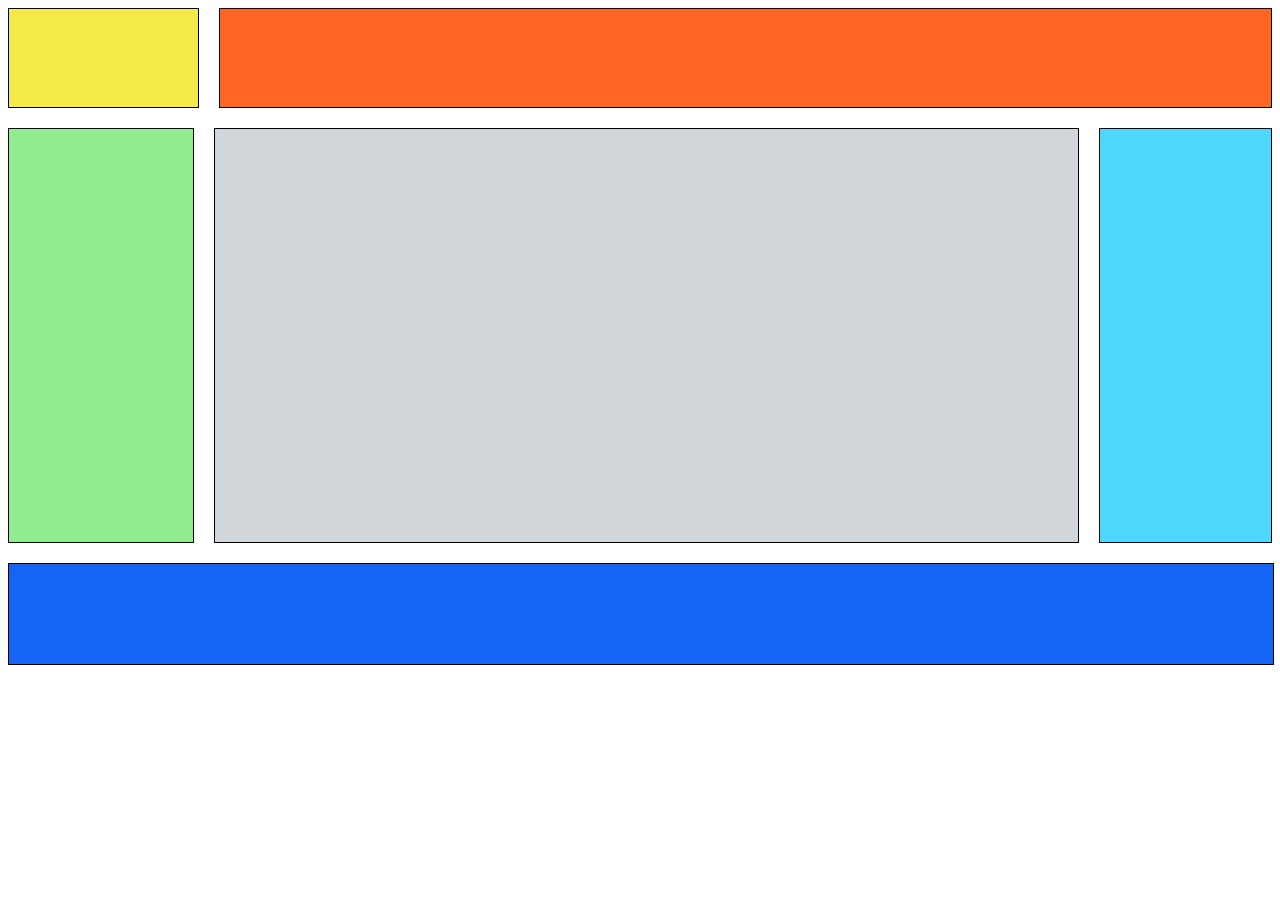
<file: Tugas pertemuan 6/cssbox3.html>
<!DOCTYPE html>
<html lang="en">

<head>
    <meta charset="UTF-8">
    <meta http-equiv="X-UA-Compatible" content="IE=edge">
    <meta name="viewport" content="width=device-width, initial-scale=1.0">
    <title>Praktikum 7.3</title>
    <link rel="stylesheet" href="css/box3.css">
</head>

<body>
    <div class="boxheader">
        <div class="box"></div>
        <div class="box"></div>
    </div>

    <div class="boxmain">
        <div class="box"></div>
        <div class="box"></div>
        <div class="box"></div>
    </div>   

    <div class="boxfooter"></div>
</body>

</html>
</file>
<file: Pertemuan 13/1734661949.layoutit/layoutit/src/css/style.css>
.add {
    text-align: center;
}
</file>
<file: Tugas Pertemuan 12/landing page/1/layoutit/src/css/style.css>
img {
    width: 100%;
    height: 600px;
}

.v2 {
    height: 230px;
}

.footer {
    background-color: #333;
    color: white;
    padding: 20px;
    text-align: center;
}

.footer-container {
    max-width: 1200px;
    margin: 0 auto;
    display: flex;
    flex-wrap: wrap;
    justify-content: space-between;
}

.footer-section {
    flex: 1;
    min-width: 250px;
    padding: 10px;
}

.footer-section h3 {
    margin-bottom: 10px;
}

.footer-link {
    color: white;
    text-decoration: none;
    margin-right: 10px;
}

.footer-link:hover {
    text-decoration: underline;
}

.footer-copy {
    margin-top: 20px;
    font-size: 14px;
    color: #bbb;
}
</file>
<file: Tugas pertemuan 6/css/box3.css>
.boxheader {
    display: flex;
    height: 100px;
}
.boxheader .box:nth-child(1) {
    width: 18%;
    background-color: #F4EB49;
    margin-right: 20px;
    border: 1px solid black;
}
.boxheader .box:nth-child(2) {
    width: 100%;
    background-color: #FF6624;
    border: 1px solid black;
}
.boxmain {
    display: flex;
    height: 415px;
    margin-top: 20px;
}
.boxmain .box:nth-child(1) {
    width: 17%;
    background-color: lightgreen;
    margin-right: 20px;
    border: 1px solid black;
}

.boxmain .box:nth-child(2) {
    width: 80%;
    background-color: #D1D6DB;
    border: 1px solid black;
    margin-right: 20px;
}
.boxmain .box:nth-child(3) {
    width: 200px;
    background-color: #4DD7FA;
    border: 1px solid black;
}
.boxfooter {
    margin-top: 20px;
    width: 100%;
    background-color: #1464F6;
    height: 100px;
    border: 1px solid black;
}
</file>
